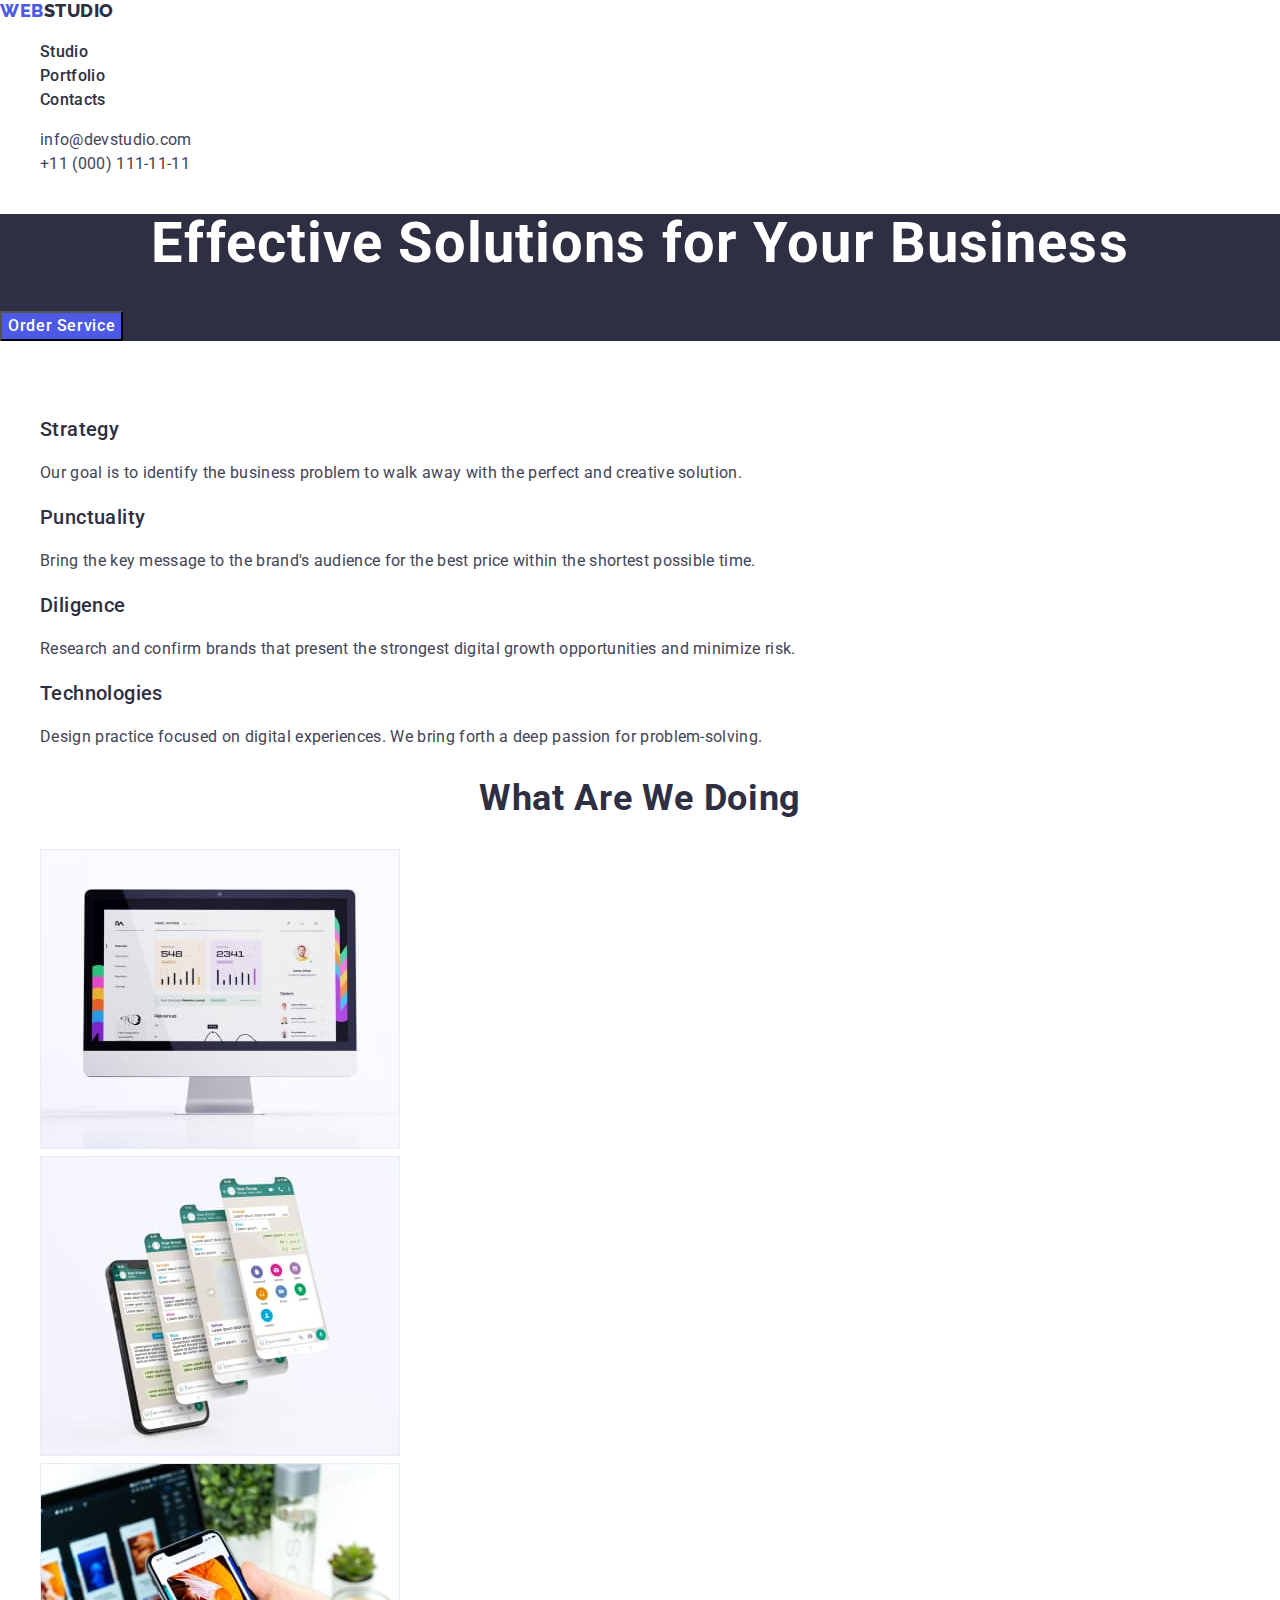
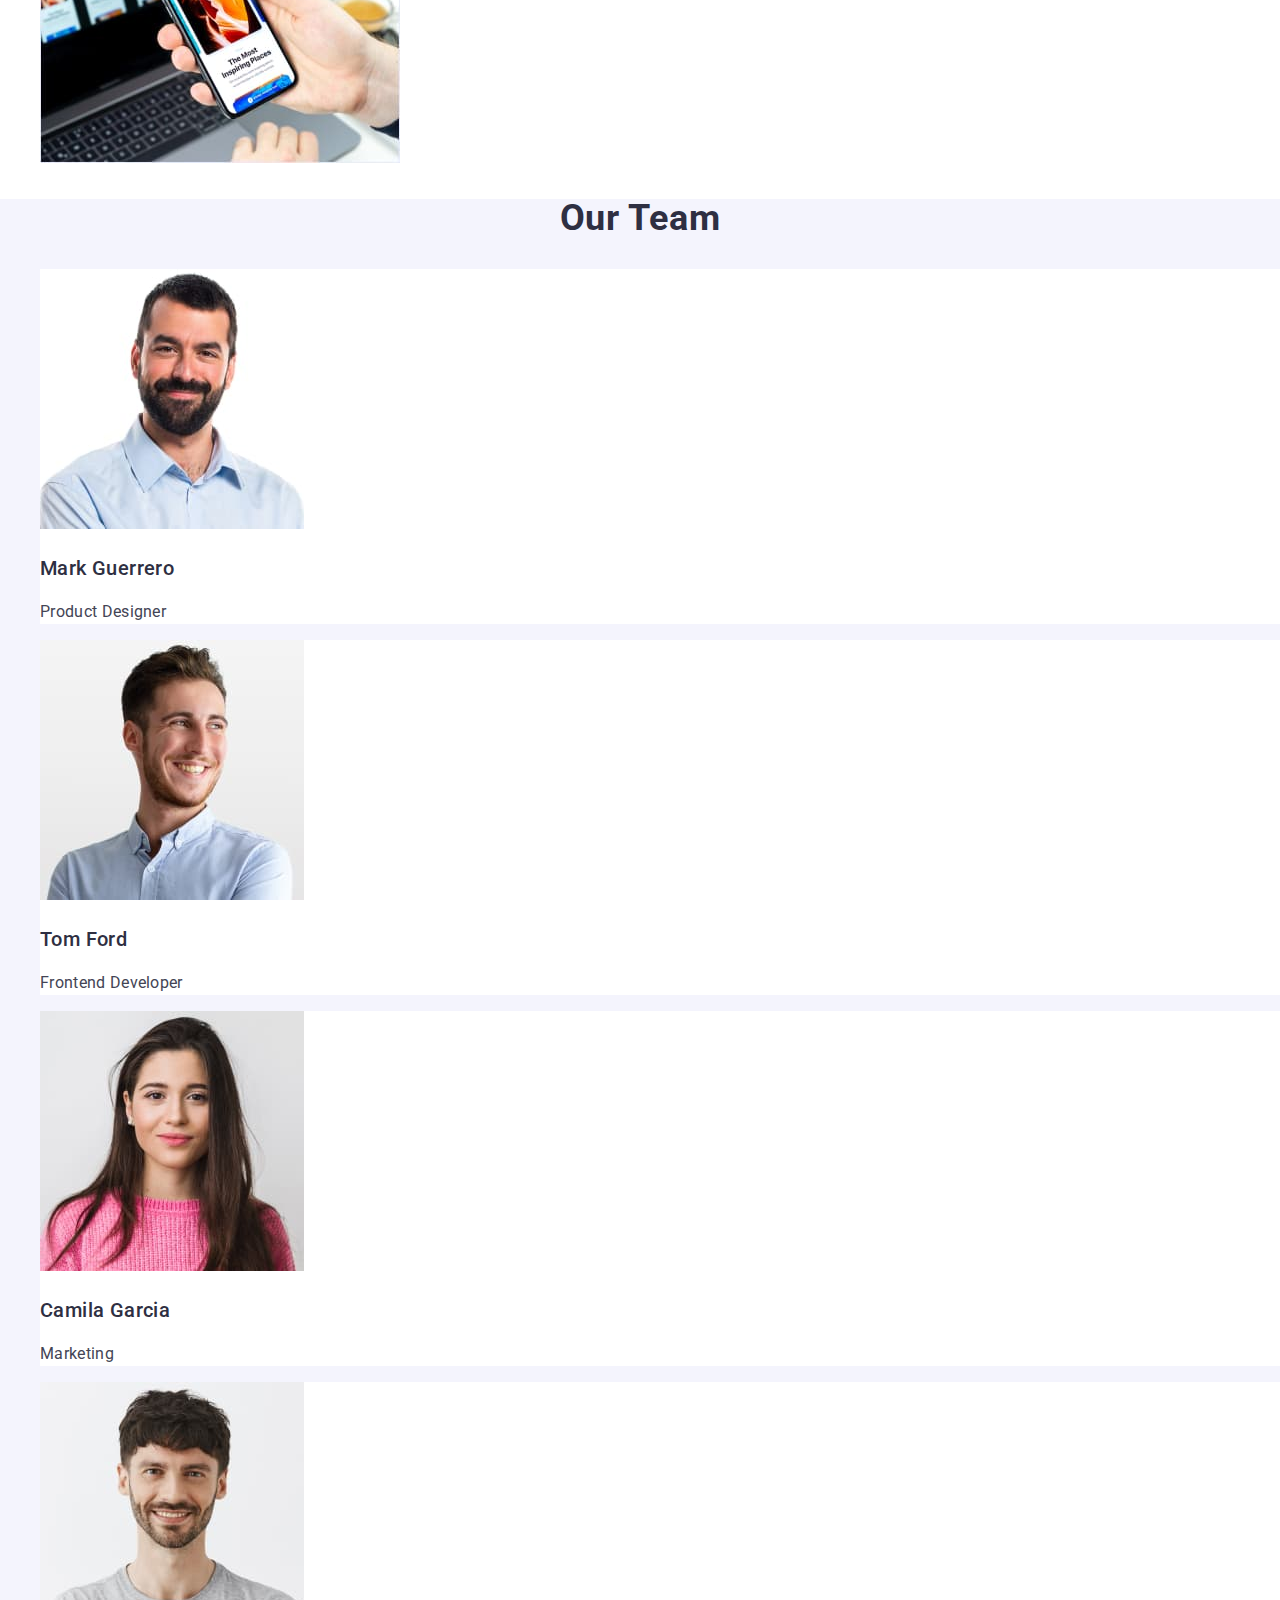
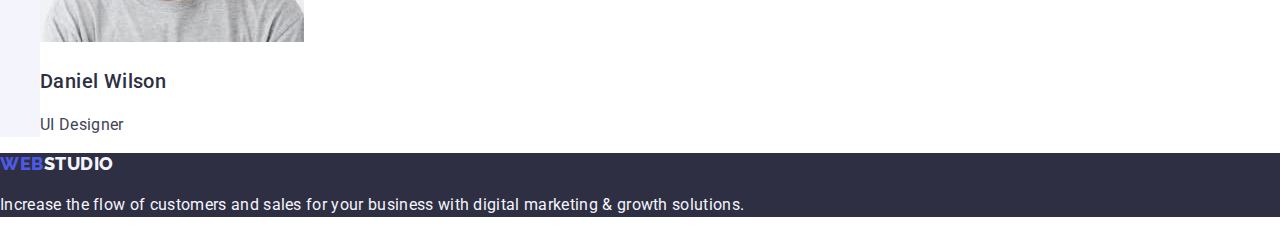
<file: index.html>
<!DOCTYPE html>
<html lang="en">
  <head>
    <meta charset="UTF-8">
    <meta name="viewport" content="width=device-width, initial-scale=1.0">
    <meta http-equiv="X-UA-Compatible" content="IE=edge">
    <title>Web Studio</title>
    <link
      rel="stylesheet"
      href="https://cdn.jsdelivr.net/npm/modern-normalize@2.0.0/modern-normalize.min.css">
    <link rel="preconnect" href="https://fonts.googleapis.com">
    <link rel="preconnect" href="https://fonts.gstatic.com" crossorigin>
    <link href="https://fonts.googleapis.com/css2?family=Raleway:wght@800&family=Roboto:wght@400;500;700;900&display=swap" rel="stylesheet">
    <link rel="stylesheet" href="./css/styles.css">
  </head>
  <body>
    <header>
      <nav>
        <a class="logo link" href="./index.html">
          Web<span class="logo-second-color">Studio</span>
        </a>

        <ul class="list">
          <li>
            <a class="nav-link link" href="./index.html">Studio</a>
          </li>
          <li>
            <a class="nav-link link" href="./portfolio.html">Portfolio</a>
          </li>
          <li>
            <a class="nav-link link" href="">Contacts</a>
          </li>
        </ul>
      </nav>

      <address class="address-header">
        <ul class="list">
          <li>
            <a class="address-link link" href="mailto:info@devstudio.com"
              >info@devstudio.com</a
            >
          </li>
          <li>
            <a class="address-link link" href="tel:+110001111111"
              >+11 (000) 111-11-11</a
            >
          </li>
        </ul>
      </address>
    </header>

    <main>
      <section class="hero-section">
        <h1 class="hero-title">Effective Solutions for Your Business</h1>
        <button class="hero-button" type="button">Order Service</button>
      </section>

      <section>
        <h2 class="title-hidden">Advantages</h2>
        <ul class="list">
          <li>
            <h3 class="list-title">Strategy</h3>
            <p class="list-text">
              Our goal is to identify the business problem to walk away with the
              perfect and creative solution.
            </p>
          </li>
          <li>
            <h3 class="list-title">Punctuality</h3>
            <p class="list-text">
              Bring the key message to the brand's audience for the best price
              within the shortest possible time.
            </p>
          </li>
          <li>
            <h3 class="list-title">Diligence</h3>
            <p class="list-text">
              Research and confirm brands that present the strongest digital
              growth opportunities and minimize risk.
            </p>
          </li>
          <li>
            <h3 class="list-title">Technologies</h3>
            <p class="list-text">
              Design practice focused on digital experiences. We bring forth a
              deep passion for problem-solving.
            </p>
          </li>
        </ul>
      </section>

      <section>
        <h2 class="title-block">What are we doing</h2>
        <ul class="list">
          <li>
            <img
              src="./images/doing/desktop.jpg"
              alt="Desktop"
              width="360"
              height="300">
          </li>
          <li>
            <img
              src="./images/doing/phones.jpg"
              alt="Phones"
              width="360"
              height="300">
          </li>
          <li>
            <img
              src="./images/doing/laptope.jpg"
              alt="Laptop and phone"
              width="360"
              height="300">
          </li>
        </ul>
      </section>

      <section class="team">
        <h2 class="title-block">Our Team</h2>
        <ul class="list">
          <li class="team-list">
            <img
              src="./images/team/Mark.jpg"
              alt="Product Designer Mark"
              width="264"
              height="260">
            <h3 class="list-title">Mark Guerrero</h3>
            <p class="list-text">Product Designer</p>
          </li>
          <li class="team-list">
            <img
              src="./images/team/Tom.jpg"
              alt="Frontend Developer Tom"
              width="264"
              height="260">
            <h3 class="list-title">Tom Ford</h3>
            <p class="list-text">Frontend Developer</p>
          </li>
          <li class="team-list">
            <img
              src="./images/team/Camila.jpg"
              alt="Marketing Camila"
              width="264"
              height="260">
            <h3 class="list-title">Camila Garcia</h3>
            <p class="list-text">Marketing</p>
          </li>
          <li class="team-list">
            <img src="./images/team/Daniel.jpg" alt="UI Designer Daniel" width="264" height="260">
            <h3 class="list-title">Daniel Wilson</h3>
            <p class="list-text">UI Designer</p>
          </li>
        </ul>
      </section>
    </main>

    <footer class="footer">
      <a class="logo link" href="./index.html">
        Web<span class="logo-second-color">Studio</span>
      </a>
      <p class="footer-text">
        Increase the flow of customers and sales for your business with digital
        marketing & growth solutions.
      </p>
    </footer>
  </body>
</html>
</file>
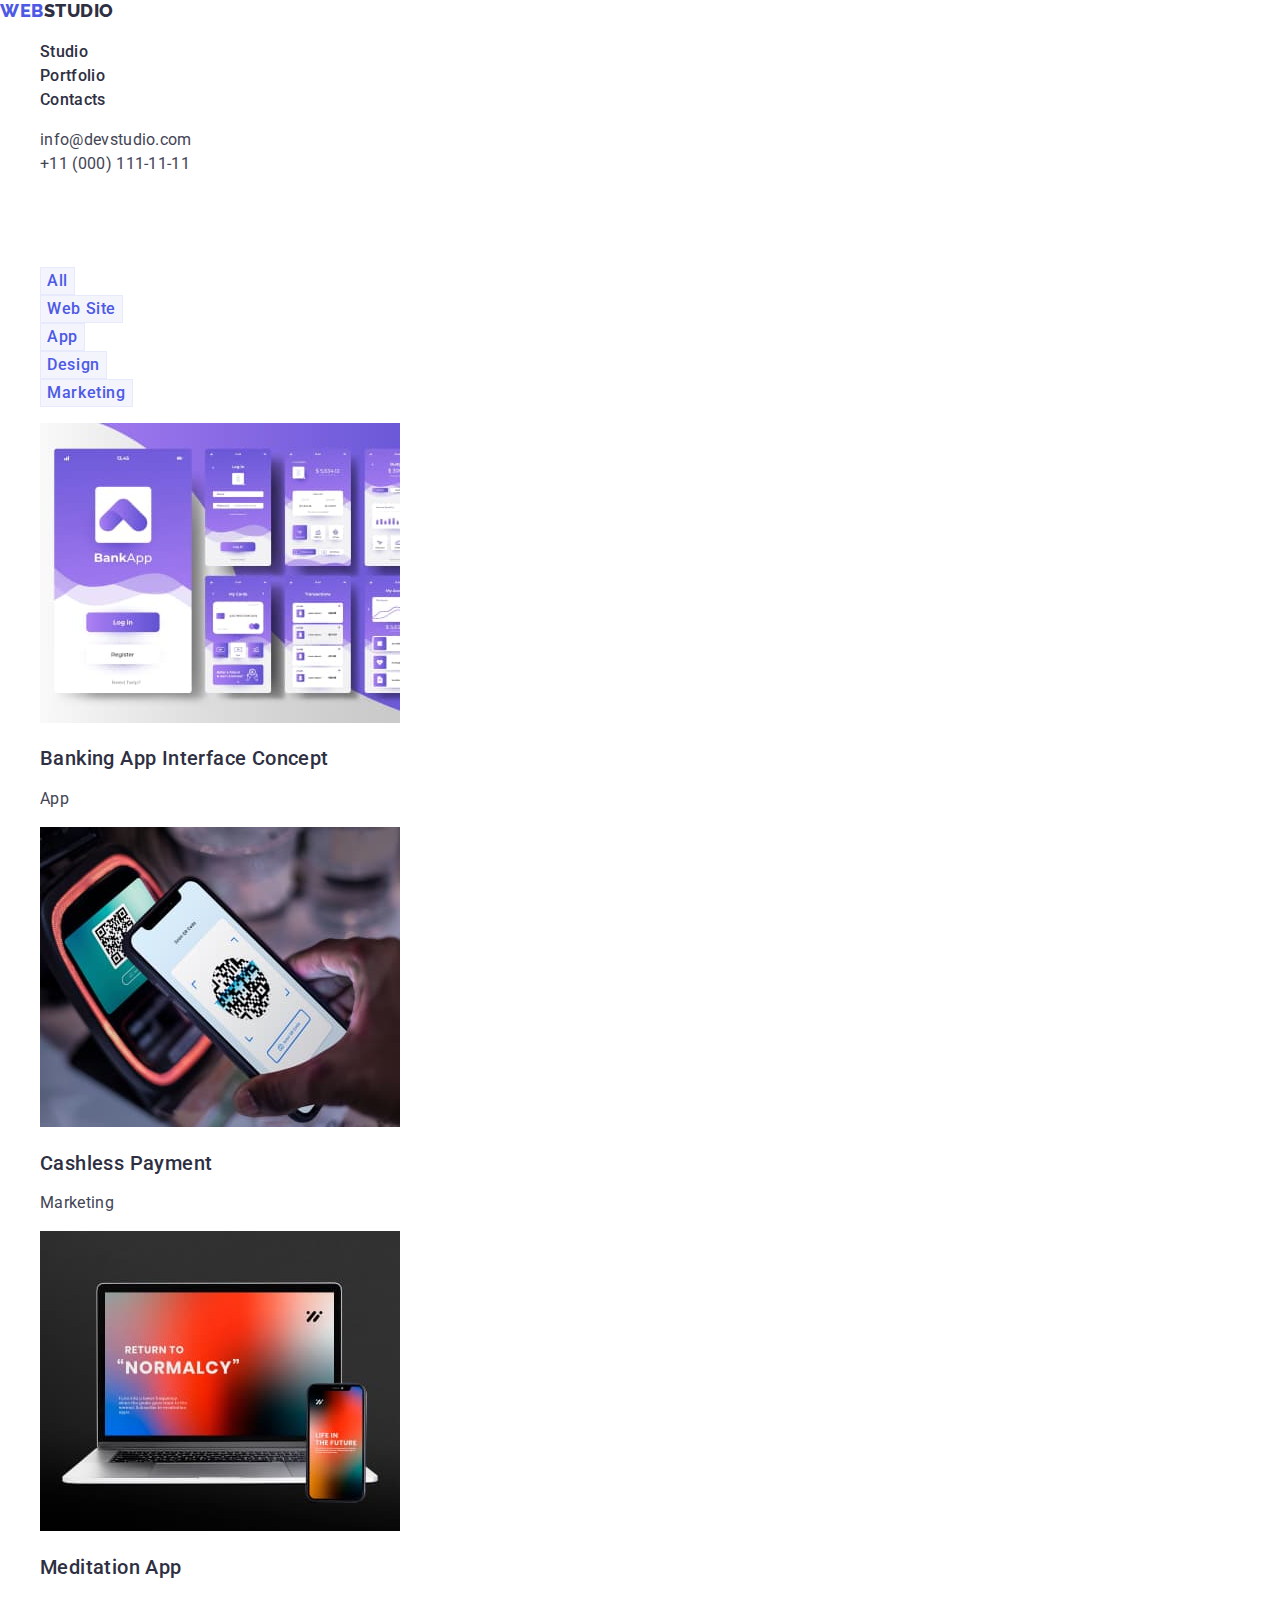
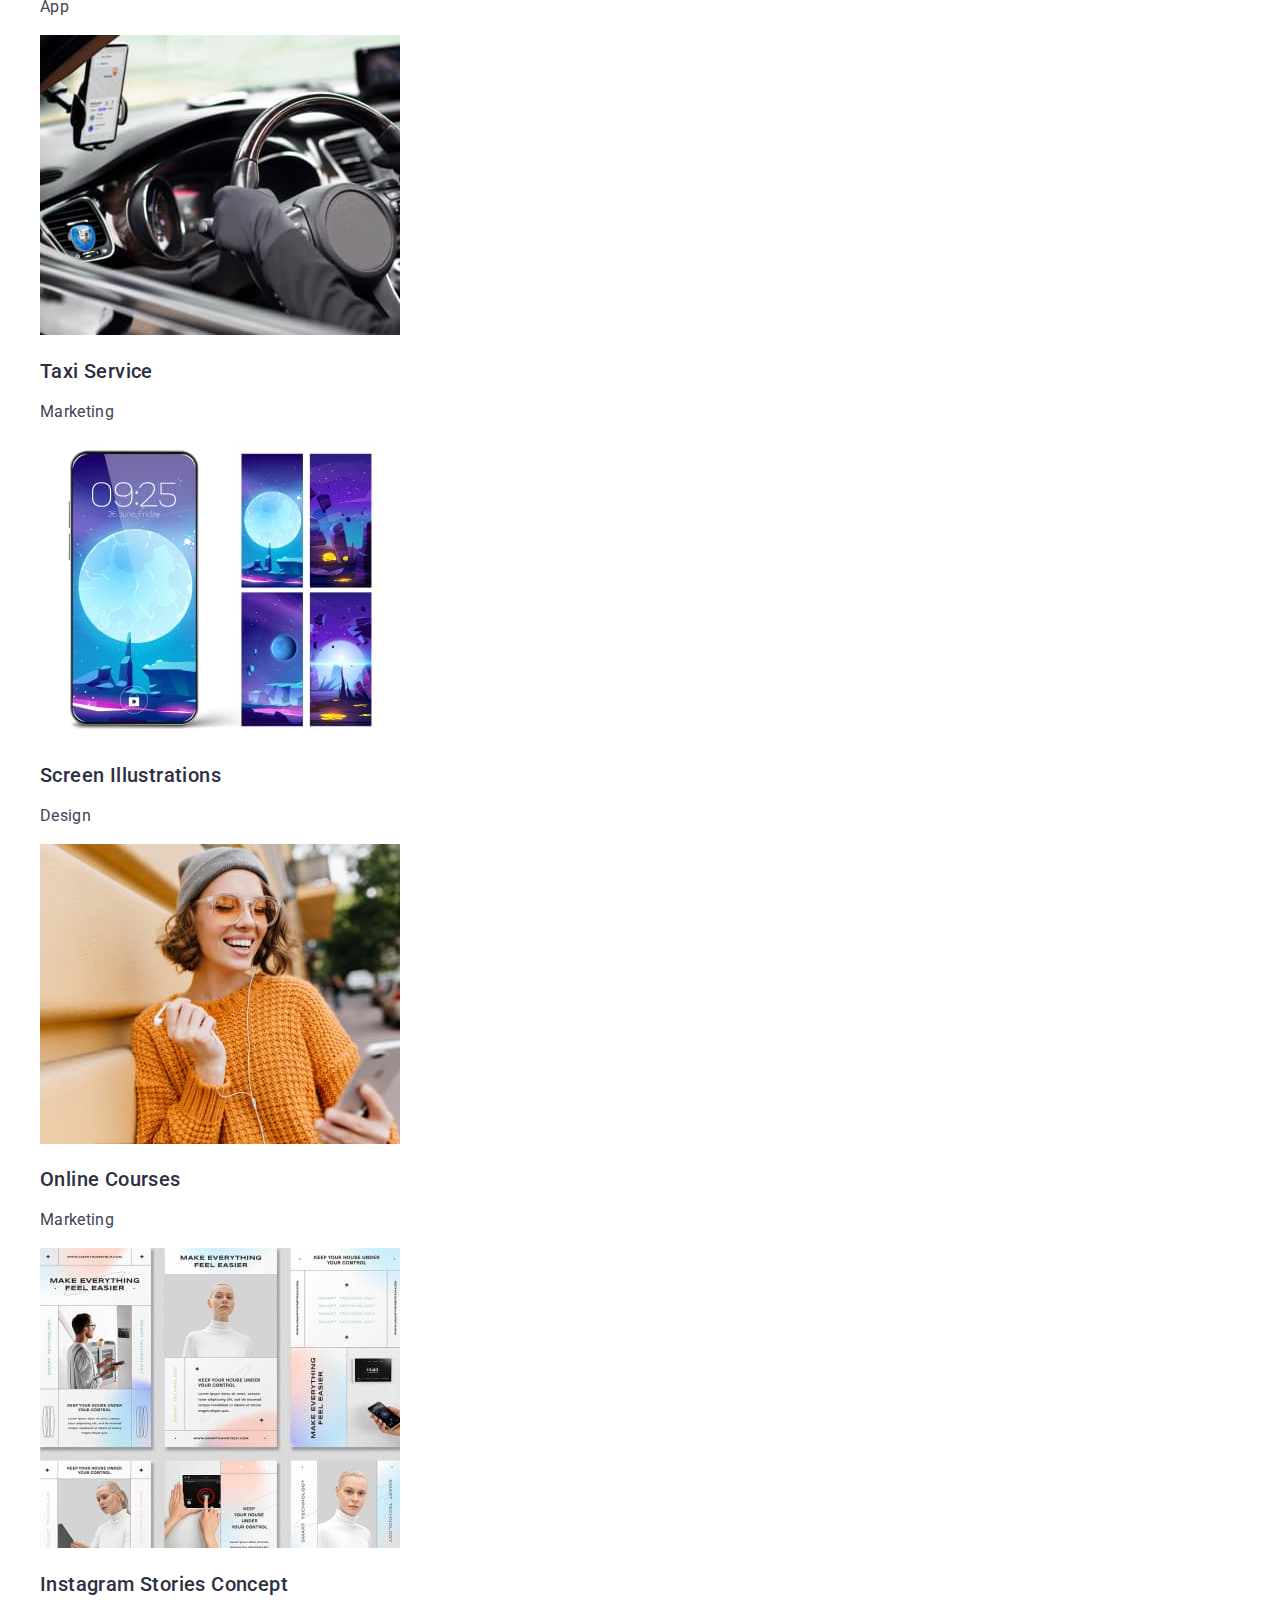
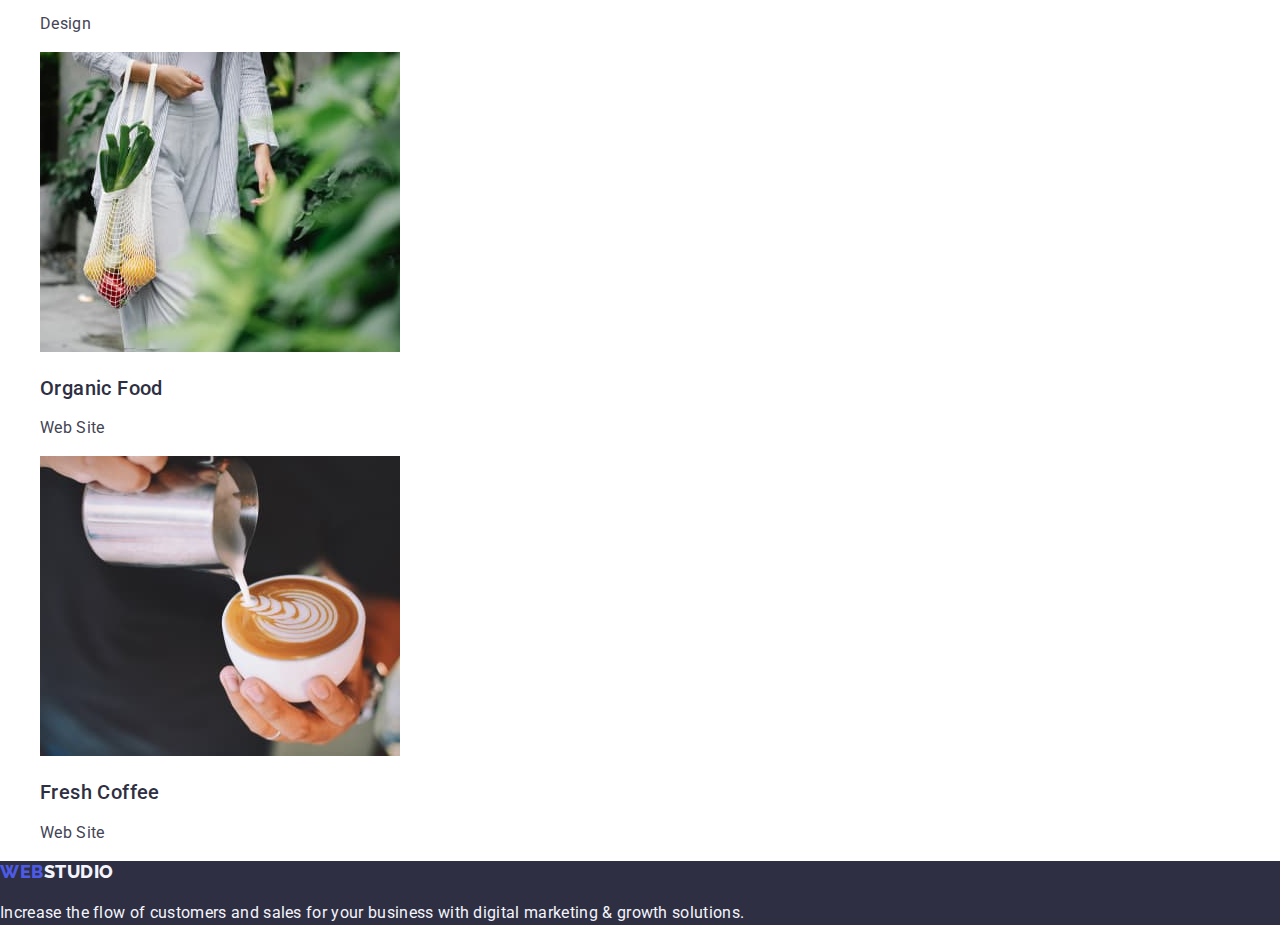
<file: portfolio.html>
<!DOCTYPE html>
<html lang="en">
  <head>
    <meta charset="UTF-8">
    <meta name="viewport" content="width=device-width, initial-scale=1.0">
    <meta http-equiv="X-UA-Compatible" content="IE=edge">
    <title>Web Studio</title>
    <link
      rel="stylesheet"
      href="https://cdn.jsdelivr.net/npm/modern-normalize@2.0.0/modern-normalize.min.css">
    <link rel="preconnect" href="https://fonts.googleapis.com">
    <link rel="preconnect" href="https://fonts.gstatic.com" crossorigin>
    <link href="https://fonts.googleapis.com/css2?family=Raleway:wght@800&family=Roboto:wght@400;500;700;900&display=swap" rel="stylesheet">
    <link rel="stylesheet" href="./css/styles.css">
  </head>
  <body>
    <header>
      <nav>
        <a class="logo link" href="./index.html">
          Web<span class="logo-second-color">Studio</span>
        </a>

        <ul class="list">
          <li>
            <a class="nav-link link" href="./index.html">Studio</a>
          </li>
          <li>
            <a class="nav-link link" href="./portfolio.html">Portfolio</a>
          </li>
          <li>
            <a class="nav-link link" href="">Contacts</a>
          </li>
        </ul>
      </nav>

      <address class="address-header">
        <ul class="list">
          <li>
            <a class="address-link link" href="mailto:info@devstudio.com"
              >info@devstudio.com</a
            >
          </li>
          <li>
            <a class="address-link link" href="tel:+110001111111"
              >+11 (000) 111-11-11</a
            >
          </li>
        </ul>
      </address>
    </header>

    <main>
      <section>
        <h1 class="title-hidden">Portfolio</h1>
        <ul class="list">
          <li>
            <button class="filter-button" type="button">All</button>
          </li>
          <li>
            <button class="filter-button" type="button">Web Site</button>
          </li>
          <li>
            <button class="filter-button" type="button">App</button>
          </li>
          <li>
            <button class="filter-button" type="button">Design</button>
          </li>
          <li>
            <button class="filter-button" type="button">Marketing</button>
          </li>
        </ul>
        <ul class="list">
          <li>
            <a class="link" href="">
              <img
                src="./images/portfolio/bankingAppInterfaceConcept.jpg"
                alt="Banking App Interface Concept"
                width="360"
                height="300">
              <h2 class="list-title">Banking App Interface Concept</h2>
              <p class="list-text">App</p>
            </a>
          </li>
          <li>
            <a class="link" href="">
              <img
                src="./images/portfolio/cashlessPayment.jpg"
                alt="Cashless Payment"
                width="360"
                height="300">
              <h2 class="list-title">Cashless Payment</h2>
              <p class="list-text">Marketing</p>
            </a>
          </li>
          <li>
            <a class="link" href="">
              <img
                src="./images/portfolio/meditationApp.jpg"
                alt="Meditation App"
                width="360"
                height="300">
              <h2 class="list-title">Meditation App</h2>
              <p class="list-text">App</p>
            </a>
          </li>
          <li>
            <a class="link" href="">
              <img
                src="./images/portfolio/taxiService.jpg"
                alt="Taxi Service"
                width="360"
                height="300">
              <h2 class="list-title">Taxi Service</h2>
              <p class="list-text">Marketing</p>
            </a>
          </li>
          <li>
            <a class="link" href="">
              <img
                src="./images/portfolio/screenIllustrations.jpg"
                alt="Screen Illustrations"
                width="360"
                height="300">
              <h2 class="list-title">Screen Illustrations</h2>
              <p class="list-text">Design</p>
            </a>
          </li>
          <li>
            <a class="link" href="">
              <img
                src="./images/portfolio/onlineCourses.jpg"
                alt="Online Courses"
                width="360"
                height="300">
              <h2 class="list-title">Online Courses</h2>
              <p class="list-text">Marketing</p>
            </a>
          </li>
          <li>
            <a class="link" href="">
              <img
                src="./images/portfolio/instagramStoriesConcept.jpg"
                alt="Instagram Stories Concept"
                width="360"
                height="300">
              <h2 class="list-title">Instagram Stories Concept</h2>
              <p class="list-text">Design</p>
            </a>
          </li>
          <li>
            <a class="link" href="">
              <img
                src="./images/portfolio/organicFood.jpg"
                alt="Organic Food"
                width="360"
                height="300">
              <h2 class="list-title">Organic Food</h2>
              <p class="list-text">Web Site</p>
            </a>
          </li>
          <li>
            <a class="link" href="">
              <img
                src="./images/portfolio/freshCoffee.jpg"
                alt="Fresh Coffee"
                width="360"
                height="300">
              <h2 class="list-title">Fresh Coffee</h2>
              <p class="list-text">Web Site</p>
            </a>
          </li>
        </ul>
      </section>
    </main>

    <footer class="footer">
      <a class="logo link" href="./index.html">
        Web<span class="logo-second-color">Studio</span></a
      >
      <p class="footer-text">
        Increase the flow of customers and sales for your business with digital
        marketing & growth solutions.
      </p>
    </footer>
  </body>
</html>
</file>
<file: css/styles.css>
:root {
  --primary-font: 'Roboto', sans-serif;
  --logo-font: 'Raleway', sans-serif;
  --primary-white-color: #ffffff;
  --secondary-white-color: #f4f4fd;
  --primary-gray-color: #434455;
  --secondary-gray-color: #2e2f42;
  --primary-blue-color: #4d5ae5;
  --primary-accent-color: #404bbf;
  --active-link-color: #f44336;
}

body {
  font-family: var(--primary-font);
  color: var(--primary-gray-color);
  background-color: var(--primary-white-color);
  font-size: 16px;
  line-height: 1.5;
  letter-spacing: 0.32px;
}

.list {
  list-style: none;
}


.link {
  text-decoration: none;
}

.address-header {
  font-style: normal
}
/* Стилі для Header */
.logo {
  color: var(--primary-blue-color);
  font-family: var(--logo-font);
  font-size: 18px;
  font-weight: 800;
  line-height: 1.17;
  letter-spacing: 0.54px;
  text-transform: uppercase;
}

.logo-second-color {
  color: var(--secondary-gray-color);
}

.nav-link {
  color: var(--secondary-gray-color);
  font-weight: 500;
  font-size: 16px;
  line-height: 1.5;
  letter-spacing: 0.02em;
}

.nav-link:hover,
.nav-link:focus,
.address-link:hover,
.address-link:focus {
  color: var(--primary-accent-color);
}

.nav-link:active,
.address-link:active {
  color: var(--primary-accent-color);
}

.address-link {
  color: inherit;
  font-style: normal;
}

/* Стилі для Portfolio */
.title-hidden {
  visibility: hidden;
}

.filter-button {
  background-color: var(--secondary-white-color);
  color: var(--primary-blue-color);
  font-weight: 500;
  line-height: 1.5;
  letter-spacing: 0.64px;
  border: 1px solid #e7e9fc;
  cursor: pointer;
}

.filter-button:hover,
.filter-button:focus {
  background-color: var(--primary-accent-color);
  color: var(--primary-white-color);
}

.list-title {
  color: var(--secondary-gray-color);
  font-size: 20px;
  font-weight: 500;
  line-height: 1.2;
  letter-spacing: 0.02em;
}

.list-text {
  color: var(--primary-gray-color);
  font-size: 16px;
}

/* Стилі для Hero */
.hero-section {
  background-color: var(--secondary-gray-color);
}
.hero-title {
  color: var(--primary-white-color);
  text-align: center;
  font-size: 56px;
  font-weight: 700;
  line-height: 1.07;
  letter-spacing: 1.12px;
}

.hero-button {
  color: var(--primary-white-color);
  background-color: var(--primary-blue-color);
  font-weight: 500;
  line-height: 1.5;
  letter-spacing: 0.64px;
  cursor: pointer;
}
.hero-button:hover,
.hero-button:focus {
  background-color: var(--primary-accent-color);
}

/* Стилі для What are we doing */
.title-block {
  color: var(--secondary-gray-color);
  font-size: 36px;
  font-weight: 700;
  text-align: center;
  line-height: 1.11;
  letter-spacing: 0.72px;
  text-transform: capitalize;
}

/* Стилі для секції Team */
 .team{
  background-color: var(--secondary-white-color);
 }

 .team-list {
  background-color: var(--primary-white-color);
 }

/* Стилі для Footer */
.footer {
  background-color: var(--secondary-gray-color);
}
 

.footer .logo-second-color {
  color: var(--secondary-white-color);
}

.footer-text {
  color: var(--secondary-white-color);
}
</file>
